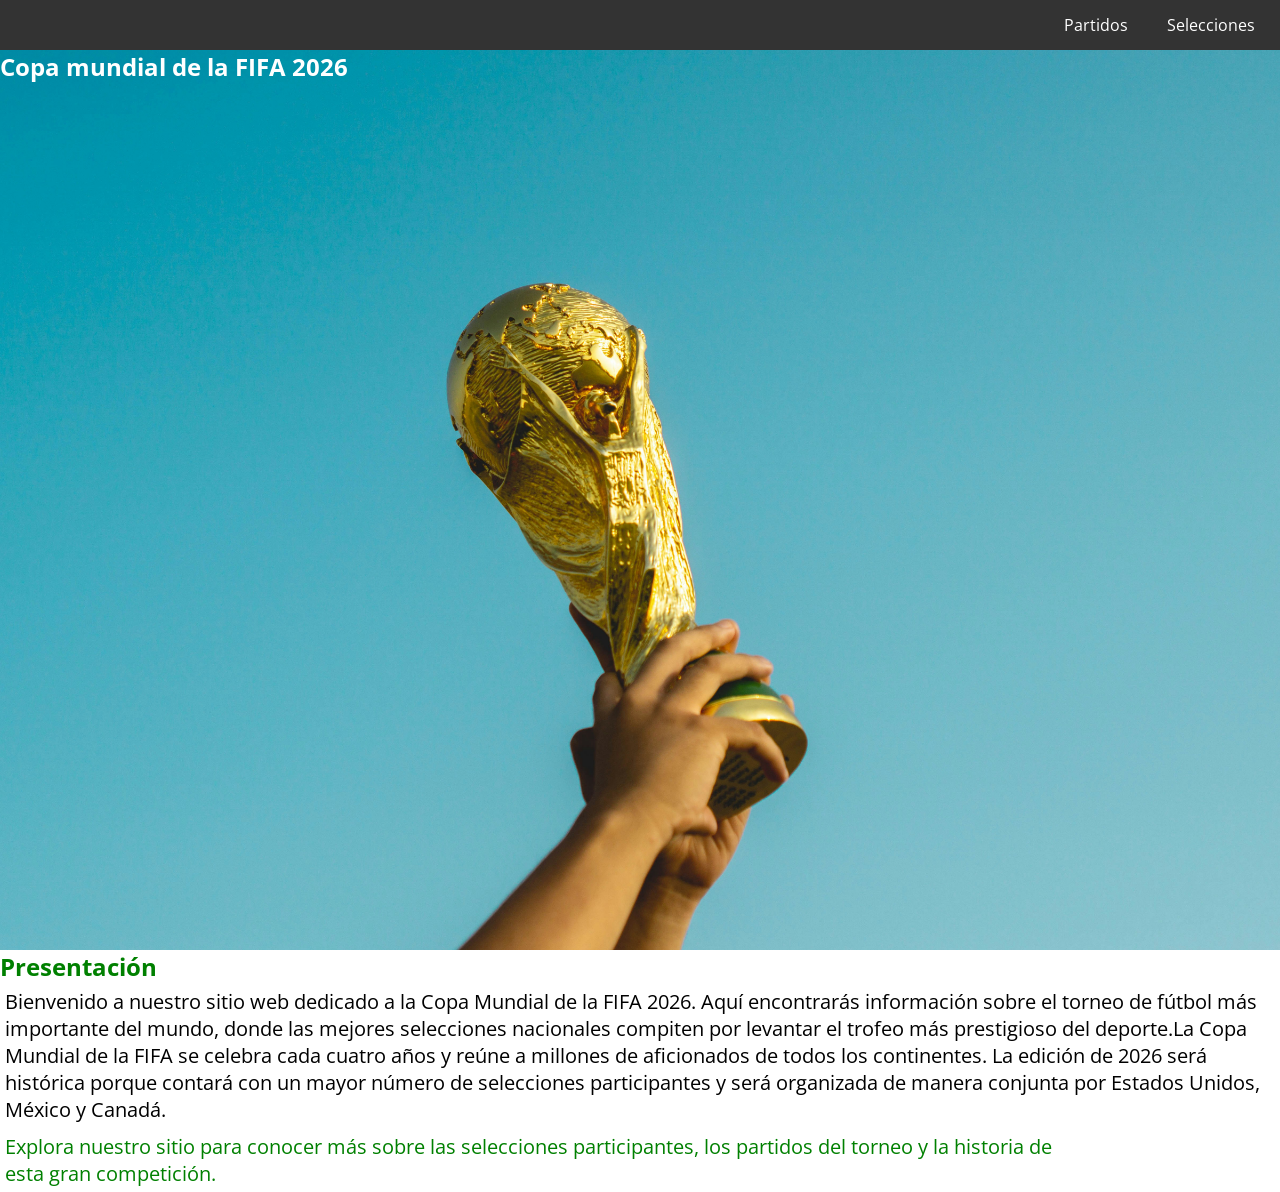
<file: index.html>
<!doctype html>
<html lang="es">
  <head>
    <meta charset="UTF-8" />
    <meta name="viewport" content="width=device-width, initial-scale=1.0" />
    <title>Mi portafolio</title>
    <link rel="stylesheet" href="./assets/css/main.css" />
  </head>
  <body>
    <header class="header">
      <nav class="header__nav">
        <a href="partidos.html" class="header__link">Partidos</a>
        <a href="selecciones.html" class="header__link">Selecciones</a>
      </nav>
    </header>
    <main class="main">
      <section class="banner">
        <h1 class="titulo1">Copa mundial de la FIFA 2026</h1>
        </section>
      <h2 id="introduccion">Presentación</h2>
      <section>
      <p>
        Bienvenido a nuestro sitio web dedicado a la Copa Mundial de la FIFA 2026. Aquí encontrarás información sobre el torneo de fútbol más importante del mundo, donde las mejores selecciones nacionales compiten por levantar el trofeo más prestigioso del deporte.La Copa Mundial de la FIFA se celebra cada cuatro años y reúne a millones de aficionados de todos los continentes. La edición de 2026 será histórica porque contará con un mayor número de selecciones participantes y será organizada de manera conjunta por Estados Unidos, México y Canadá.
      </p>
      <p>
        Explora nuestro sitio para conocer más sobre las selecciones participantes, los partidos del torneo y la historia de esta gran competición.
      </p>
      </section>
      
    </main>
  </body>
</html>
</file>
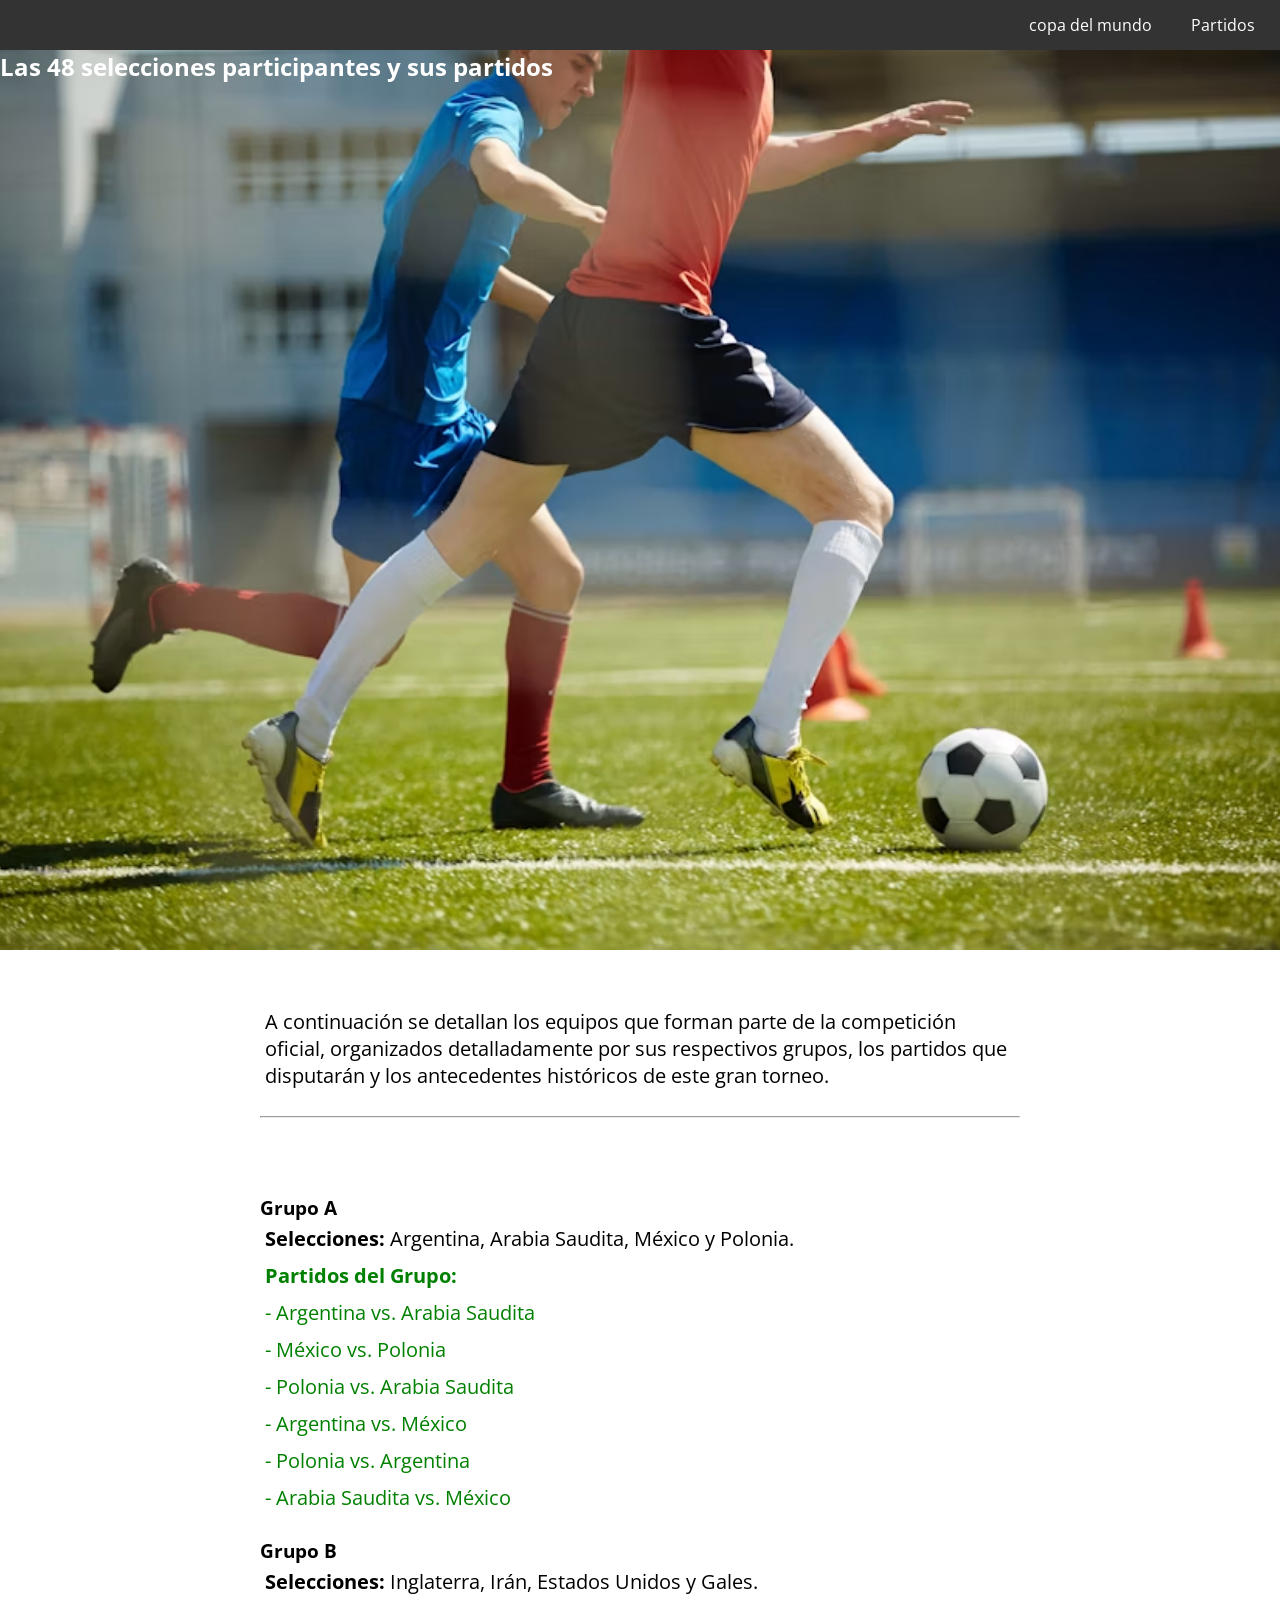
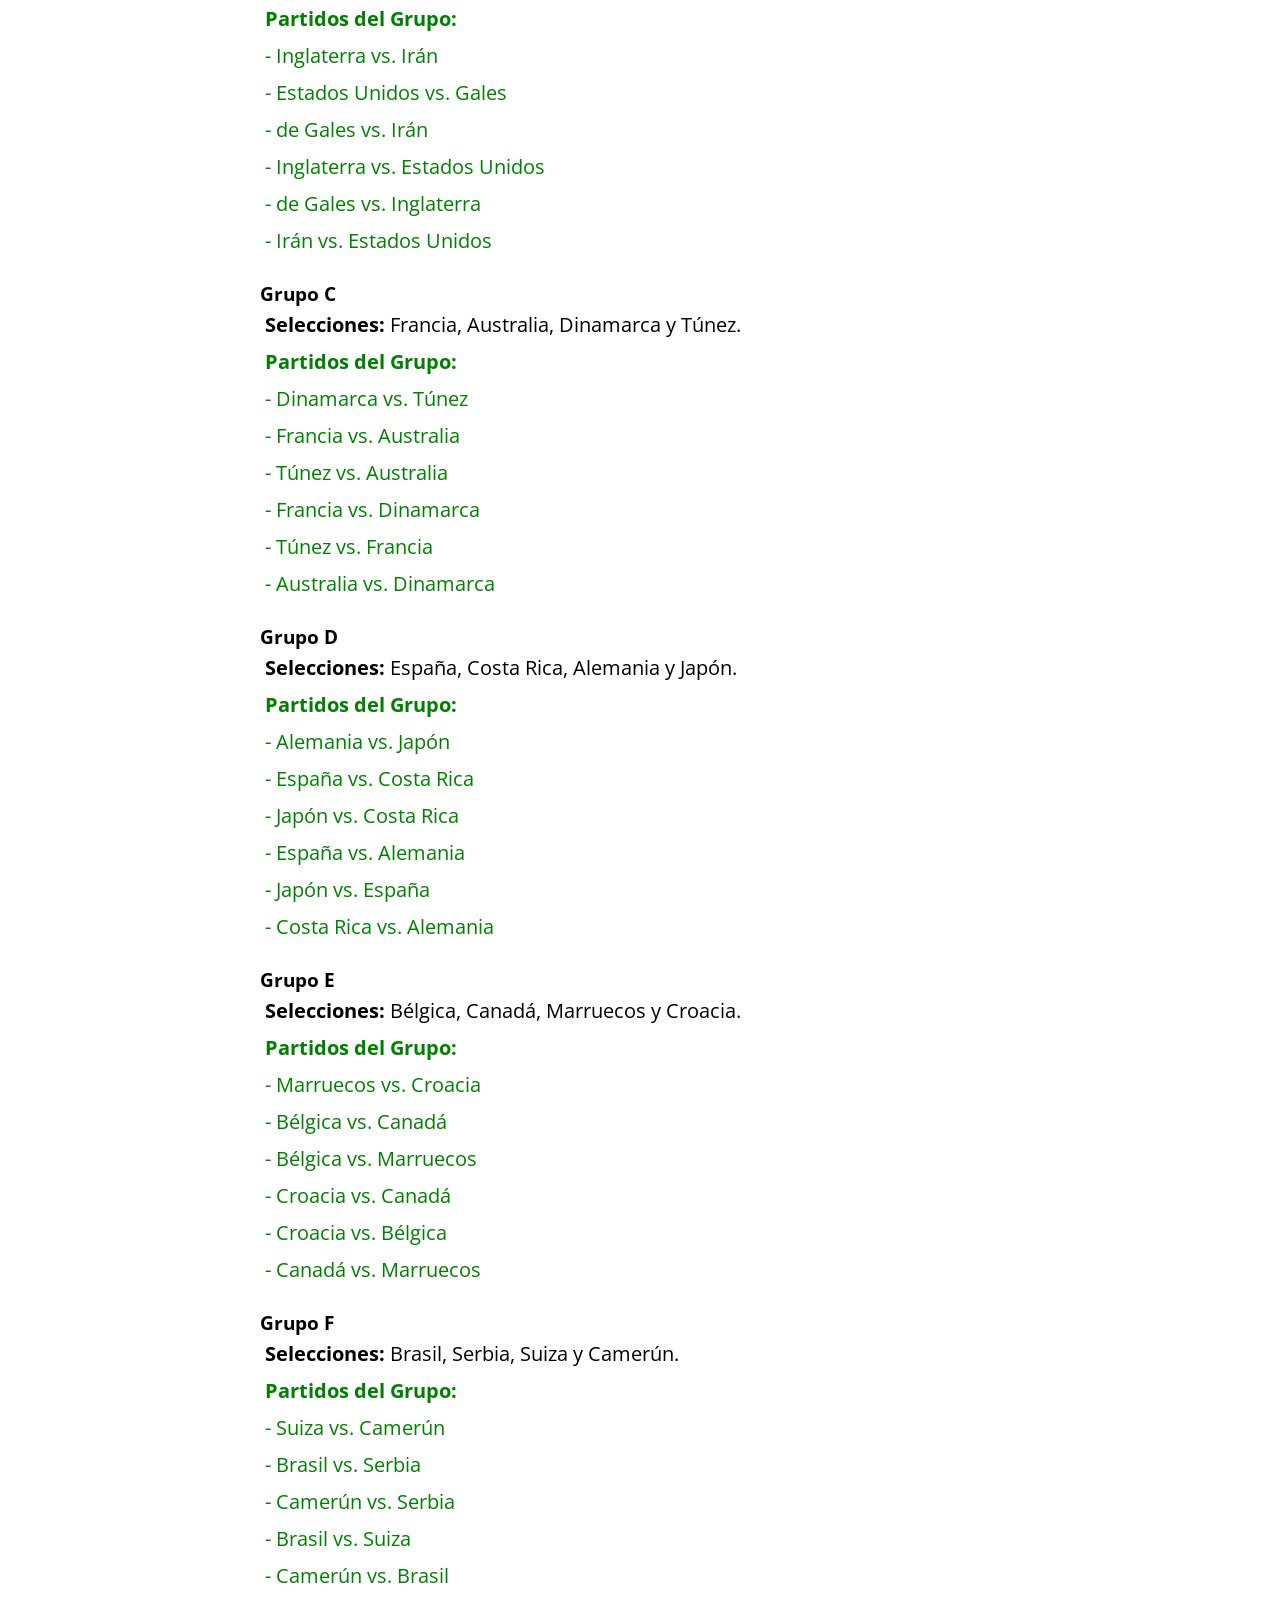
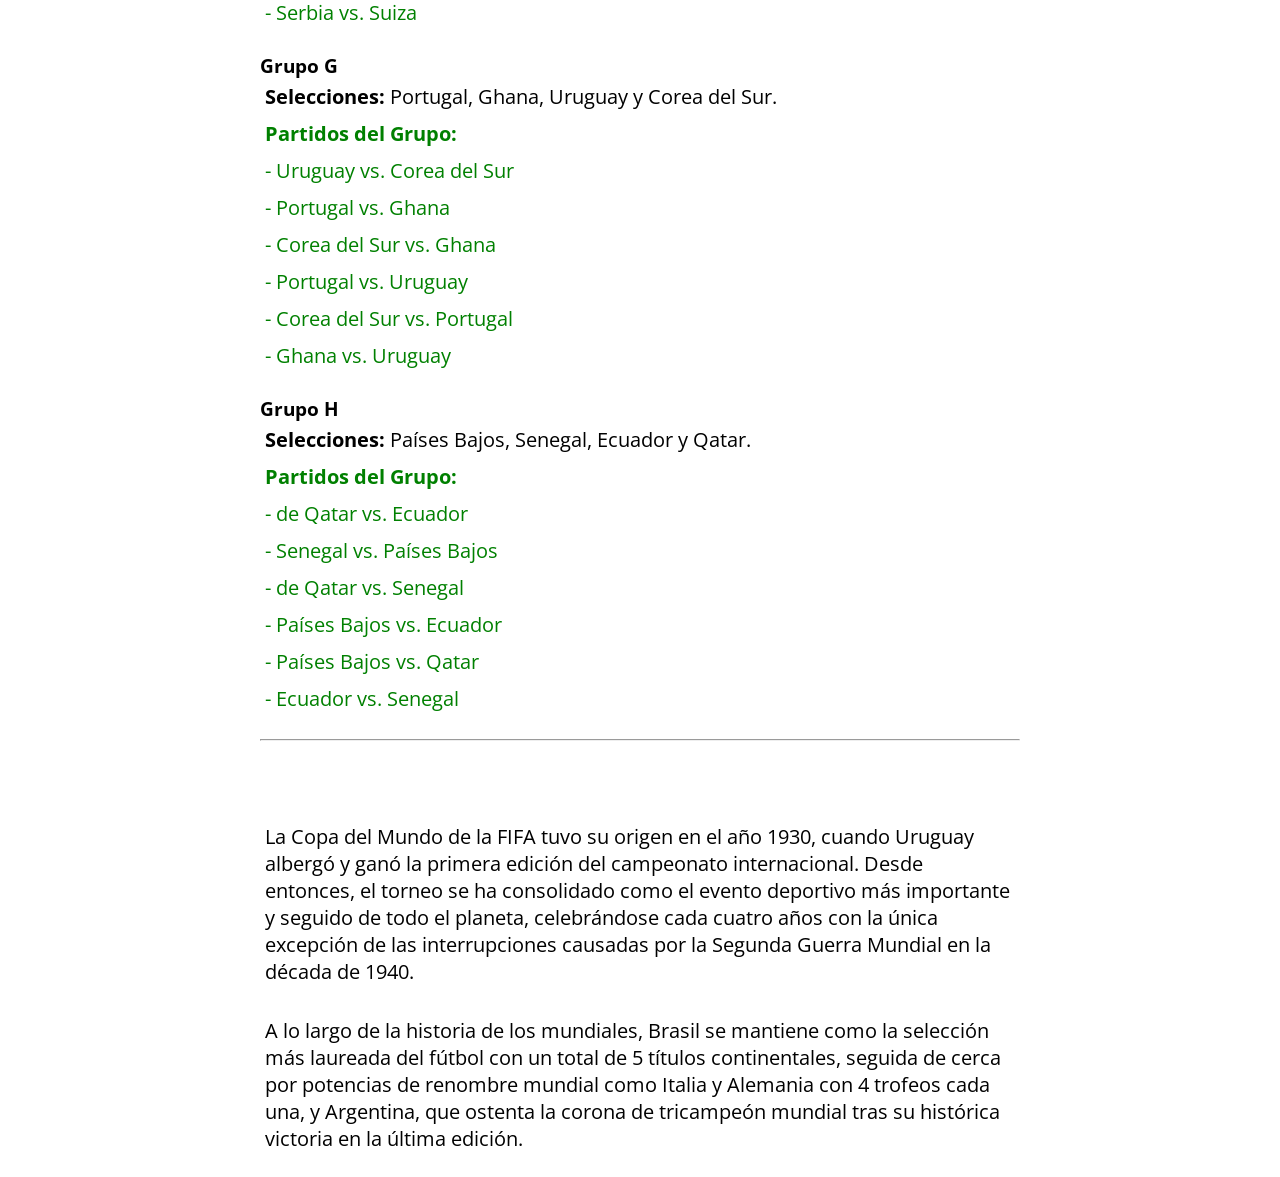
<file: selecciones.html>
<!doctype html>
<html lang="es">
  <head>
    <meta charset="UTF-8" />
    <meta name="viewport" content="width=device-width, initial-scale=1.0" />
    <title>My portafolio</title>
    <link rel="stylesheet" href="./assets/css/main.css" />
  </head>
  <body>
    <header class="header">
      <nav class="header__nav">
        <a href="index.html" class="header__link">copa del mundo</a>
        <a href="partidos.html" class="header__link">Partidos</a>
      </nav>
    </header>

    <main class="main">
      <section class="banner-selecciones">
        <h1 class="titulo3">Las 48 selecciones participantes y sus partidos</h1>
      </section>

      <!-- Sección de contenido con texto bien organizado -->
      <section class="contenido-selecciones" style="padding: 20px; max-width: 800px; margin: 0 auto;">
        <h2>Equipos Clasificados y Calendario Oficial</h2>
        <p>
          A continuación se detallan los equipos que forman parte de la competición oficial, organizados detalladamente por sus respectivos grupos, los partidos que disputarán y los antecedentes históricos de este gran torneo.
        </p>

        <br>
        <hr>
        <br>

        <h2>Fase de Grupos</h2>
        <br>

        <h3>Grupo A</h3>
        <p><strong>Selecciones:</strong> Argentina, Arabia Saudita, México y Polonia.</p>
        <p><strong>Partidos del Grupo:</strong></p>
        <p>- Argentina vs. Arabia Saudita</p>
        <p>- México vs. Polonia</p>
        <p>- Polonia vs. Arabia Saudita</p>
        <p>- Argentina vs. México</p>
        <p>- Polonia vs. Argentina</p>
        <p>- Arabia Saudita vs. México</p>

        <br>

        <h3>Grupo B</h3>
        <p><strong>Selecciones:</strong> Inglaterra, Irán, Estados Unidos y Gales.</p>
        <p><strong>Partidos del Grupo:</strong></p>
        <p>- Inglaterra vs. Irán</p>
        <p>- Estados Unidos vs. Gales</p>
        <p>- de Gales vs. Irán</p>
        <p>- Inglaterra vs. Estados Unidos</p>
        <p>- de Gales vs. Inglaterra</p>
        <p>- Irán vs. Estados Unidos</p>

        <br>

        <h3>Grupo C</h3>
        <p><strong>Selecciones:</strong> Francia, Australia, Dinamarca y Túnez.</p>
        <p><strong>Partidos del Grupo:</strong></p>
        <p>- Dinamarca vs. Túnez</p>
        <p>- Francia vs. Australia</p>
        <p>- Túnez vs. Australia</p>
        <p>- Francia vs. Dinamarca</p>
        <p>- Túnez vs. Francia</p>
        <p>- Australia vs. Dinamarca</p>

        <br>

        <h3>Grupo D</h3>
        <p><strong>Selecciones:</strong> España, Costa Rica, Alemania y Japón.</p>
        <p><strong>Partidos del Grupo:</strong></p>
        <p>- Alemania vs. Japón</p>
        <p>- España vs. Costa Rica</p>
        <p>- Japón vs. Costa Rica</p>
        <p>- España vs. Alemania</p>
        <p>- Japón vs. España</p>
        <p>- Costa Rica vs. Alemania</p>

        <br>

        <h3>Grupo E</h3>
        <p><strong>Selecciones:</strong> Bélgica, Canadá, Marruecos y Croacia.</p>
        <p><strong>Partidos del Grupo:</strong></p>
        <p>- Marruecos vs. Croacia</p>
        <p>- Bélgica vs. Canadá</p>
        <p>- Bélgica vs. Marruecos</p>
        <p>- Croacia vs. Canadá</p>
        <p>- Croacia vs. Bélgica</p>
        <p>- Canadá vs. Marruecos</p>

        <br>

        <h3>Grupo F</h3>
        <p><strong>Selecciones:</strong> Brasil, Serbia, Suiza y Camerún.</p>
        <p><strong>Partidos del Grupo:</strong></p>
        <p>- Suiza vs. Camerún</p>
        <p>- Brasil vs. Serbia</p>
        <p>- Camerún vs. Serbia</p>
        <p>- Brasil vs. Suiza</p>
        <p>- Camerún vs. Brasil</p>
        <p>- Serbia vs. Suiza</p>

        <br>

        <h3>Grupo G</h3>
        <p><strong>Selecciones:</strong> Portugal, Ghana, Uruguay y Corea del Sur.</p>
        <p><strong>Partidos del Grupo:</strong></p>
        <p>- Uruguay vs. Corea del Sur</p>
        <p>- Portugal vs. Ghana</p>
        <p>- Corea del Sur vs. Ghana</p>
        <p>- Portugal vs. Uruguay</p>
        <p>- Corea del Sur vs. Portugal</p>
        <p>- Ghana vs. Uruguay</p>

        <br>

        <h3>Grupo H</h3>
        <p><strong>Selecciones:</strong> Países Bajos, Senegal, Ecuador y Qatar.</p>
        <p><strong>Partidos del Grupo:</strong></p>
        <p>- de Qatar vs. Ecuador</p>
        <p>- Senegal vs. Países Bajos</p>
        <p>- de Qatar vs. Senegal</p>
        <p>- Países Bajos vs. Ecuador</p>
        <p>- Países Bajos vs. Qatar</p>
        <p>- Ecuador vs. Senegal</p>

        <br>
        <hr>
        <br>

        <h2>Antecedentes Históricos</h2>
        <br>
        <p>
          La Copa del Mundo de la FIFA tuvo su origen en el año 1930, cuando Uruguay albergó y ganó la primera edición del campeonato internacional. Desde entonces, el torneo se ha consolidado como el evento deportivo más importante y seguido de todo el planeta, celebrándose cada cuatro años con la única excepción de las interrupciones causadas por la Segunda Guerra Mundial en la década de 1940.
        </p>
        <br>
        <p>
          A lo largo de la historia de los mundiales, Brasil se mantiene como la selección más laureada del fútbol con un total de 5 títulos continentales, seguida de cerca por potencias de renombre mundial como Italia y Alemania con 4 trofeos cada una, y Argentina, que ostenta la corona de tricampeón mundial tras su histórica victoria en la última edición.
        </p>
      </section>
    </main>
  </body>
</html>
</file>
<file: assets/css/main.css>
@import url("https://fonts.googleapis.com/css2?family=Open+Sans:ital,wght@0,300..800;1,300..800&display=swap");

* {
  padding: 0;
  margin: 0;
  box-sizing: border-box;
}
html {
  font-family: "Open Sans", sans-serif;
}

/* Aquí van los estilos del header */
.header {
  background-color: #333;
  width: 100%;
  height: 50px;
}
.header__nav {
  text-align: end;
  line-height: 50px;
}
.header__link {
  text-decoration: none;
  color: #fff;
  margin-right: 15px;
  padding: 5px 10px;
  transition: all 400ms ease;
}
.header__link:hover {
  background-color: red;
}

/* Estilos para el contenido principal */
 .image {
  width: 100%;
  height: 100%;
} 
.banner,
.banner-inicio,
.banner-selecciones {
  background-image: url("../img/imagen_copa.jpg");
  height: 100vh;
  background-size: cover;
  background-position: center;
  background-repeat: no-repeat;
}

.banner-inicio {
  background-image: url("../img/argentina_vigente.jpg");
}

.banner-partidos {
  background-image: url("../img/6.avif");
  background-size: cover;
  background-position: center;
  background-repeat: no-repeat;
  width: 100%;
  
  /* Aquí está la magia: cambia height por min-height */
  min-height: 100vh; 
  
  display: flex;
  flex-direction: column;
  justify-content: flex-start;
  align-items: center;
  padding-bottom: 60px; /* Espacio al final para que el último jugador no toque el borde del navegador */
}

.banner-selecciones {
  background-image: url("../img/3.avif");
}

.titulo1,
.titulo3 {
  color: white;
}

.titulo2 {
  color: green;
}

section h2 {
  color: white;
}


#introduccion {
  color: green;
} 

section p {
  font-size: 20px;
  color: #000;
  background-color: #fff;
  width: 100%;       /* Ocupa el 70% del ancho */
  padding: 5px;    /* Espacio interno */
}

section p + p {
  font-size: 20px;
  color: green;
  width: 85%;       /* Ocupa el 70% del ancho */
  padding: 5px;    /* Espacio interno */
}

.img-messi {
  width: 200px;
  height: auto;
  display: block;
  margin: 0 auto;
  margin-top: 20px; /* Esto empuja la imagen hacia abajo para acomodarla en el lugar real del estadio */
}

.banner-partidos h3 { 
 font-size: 20px;
  color: #ffffff;
  width: 100%;       /* Ocupa el 70% del ancho */
  padding: 5px

}
</file>
